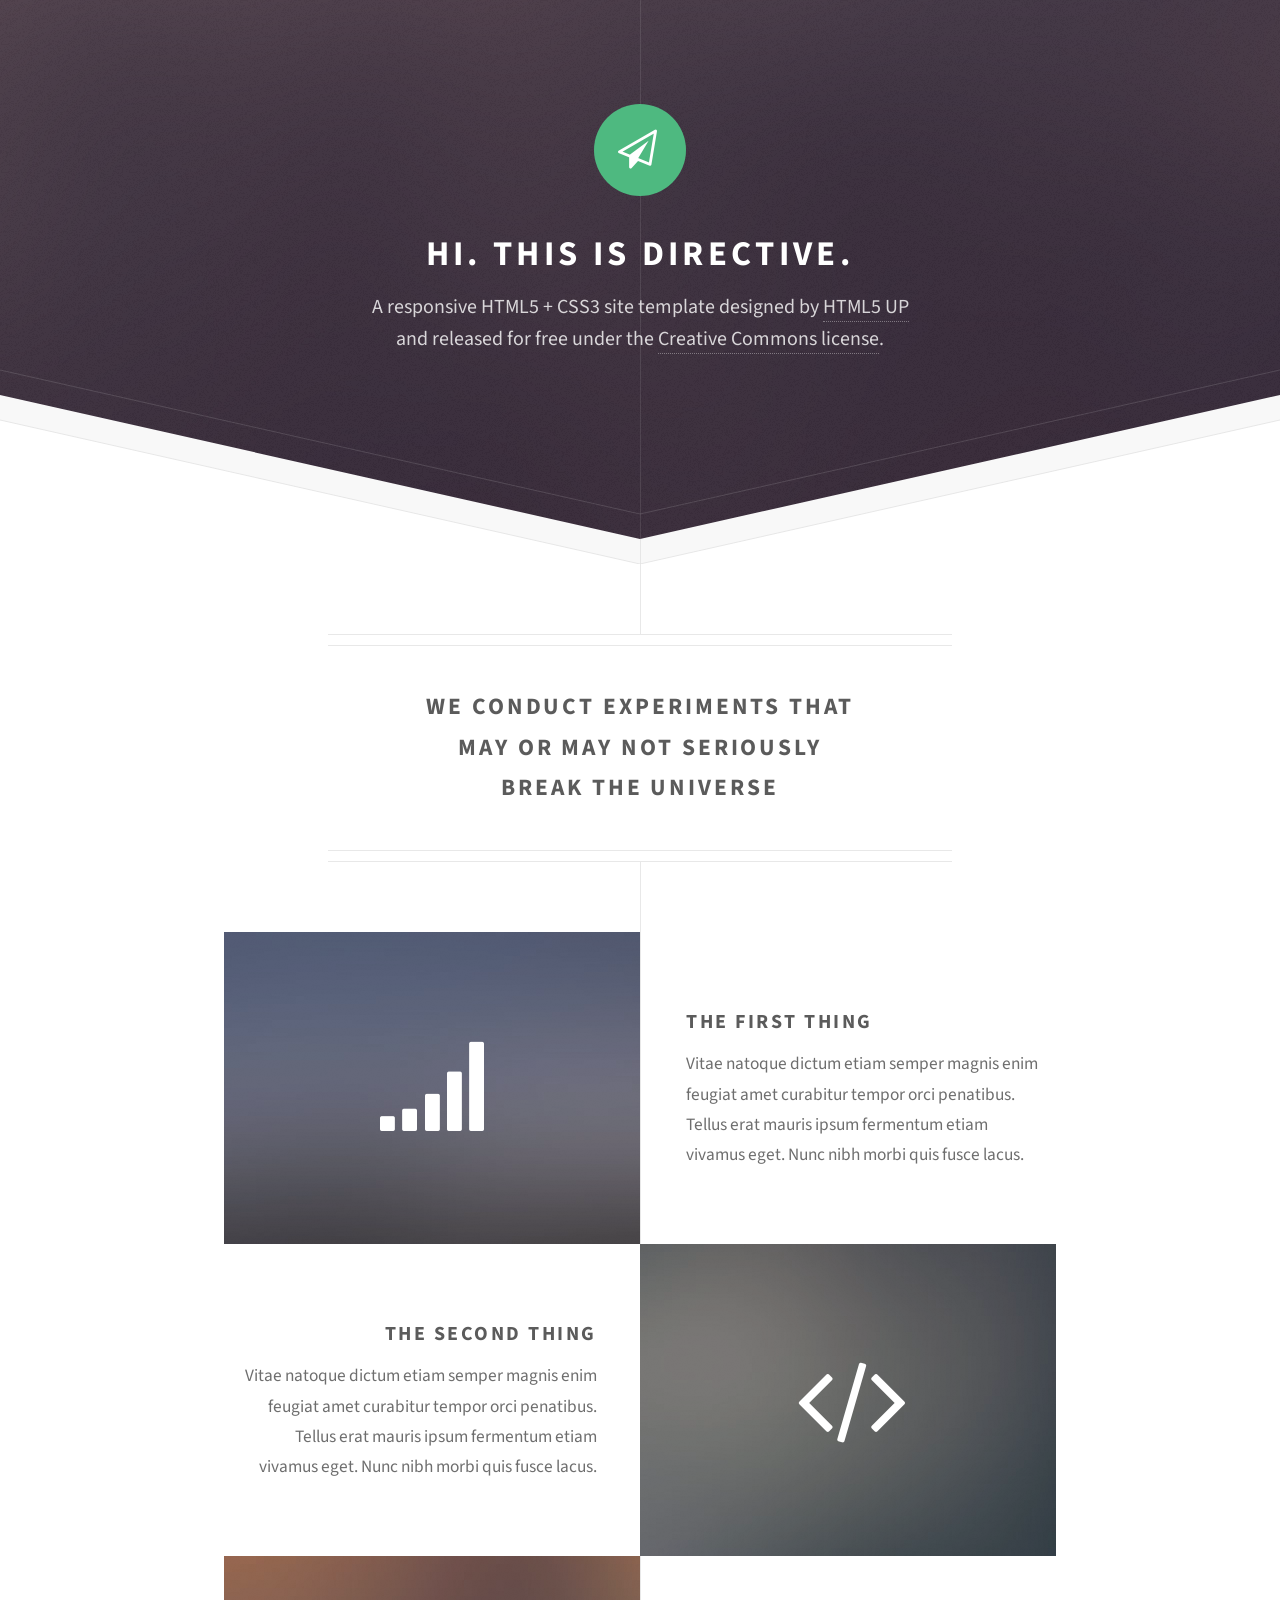
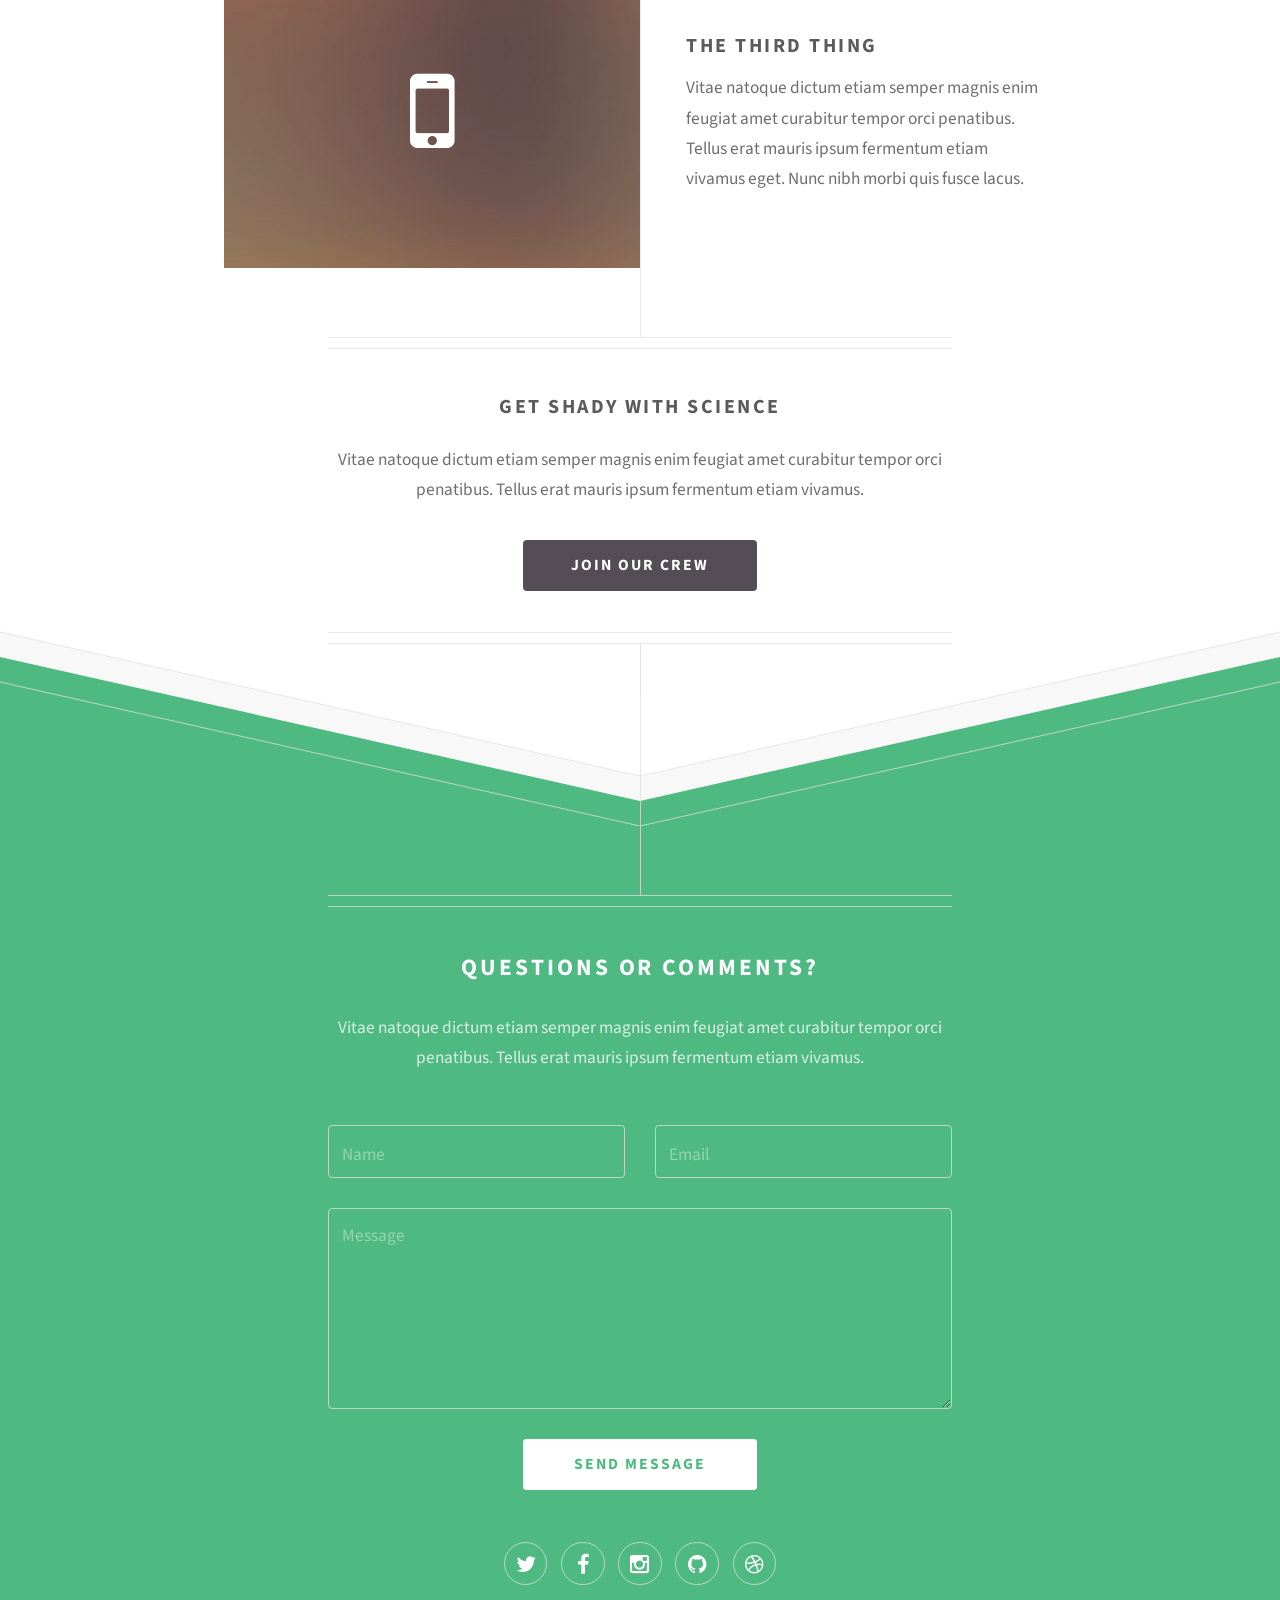
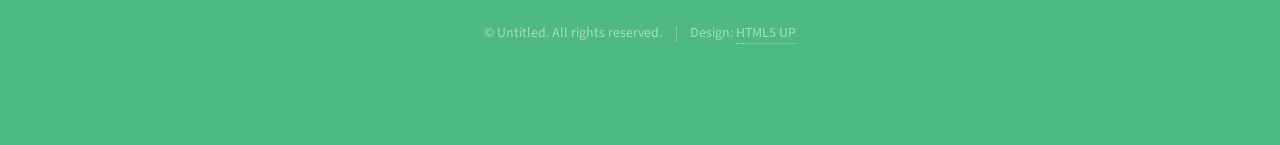
<file: Page/2主页/html5up_directive/index.html>
<!DOCTYPE HTML>
<!--
	Directive by HTML5 UP
	html5up.net | @n33co
	Free for personal and commercial use under the CCA 3.0 license (html5up.net/license)
-->
<html>
	<head>
		<title>Directive by HTML5 UP</title>
		<meta http-equiv="content-type" content="text/html; charset=utf-8" />
		<meta name="description" content="" />
		<meta name="keywords" content="" />
		<!--[if lte IE 8]><script src="css/ie/html5shiv.js"></script><![endif]-->
		<script src="js/jquery.min.js"></script>
		<script src="js/skel.min.js"></script>
		<script src="js/init.js"></script>
		<noscript>
			<link rel="stylesheet" href="css/skel.css" />
			<link rel="stylesheet" href="css/style.css" />
			<link rel="stylesheet" href="css/style-wide.css" />
		</noscript>
		<!--[if lte IE 8]><link rel="stylesheet" href="css/ie/v8.css" /><![endif]-->
	</head>
	<body>

		<!-- Header -->
			<div id="header">
				<span class="logo icon fa-paper-plane-o"></span>
				<h1>Hi. This is Directive.</h1>
				<p>A responsive HTML5 + CSS3 site template designed by <a href="http://html5up.net">HTML5 UP</a>
				<br />
				and released for free under the <a href="http://html5up.net/license">Creative Commons license</a>.</p>
			</div>

		<!-- Main -->
			<div id="main">

				<header class="major container 75%">
					<h2>We conduct experiments that
					<br />
					may or may not seriously
					<br />
					break the universe</h2>
					<!--
					<p>Tellus erat mauris ipsum fermentum<br />
					etiam vivamus nunc nibh morbi.</p>
					-->
				</header>

				<div class="box alt container">
					<section class="feature left">
						<a href="#" class="image icon fa-signal"><img src="images/pic01.jpg" alt="" /></a>
						<div class="content">
							<h3>The First Thing</h3>
							<p>Vitae natoque dictum etiam semper magnis enim feugiat amet curabitur tempor orci penatibus. Tellus erat mauris ipsum fermentum etiam vivamus eget. Nunc nibh morbi quis fusce lacus.</p>
						</div>
					</section>
					<section class="feature right">
						<a href="#" class="image icon fa-code"><img src="images/pic02.jpg" alt="" /></a>
						<div class="content">
							<h3>The Second Thing</h3>
							<p>Vitae natoque dictum etiam semper magnis enim feugiat amet curabitur tempor orci penatibus. Tellus erat mauris ipsum fermentum etiam vivamus eget. Nunc nibh morbi quis fusce lacus.</p>
						</div>
					</section>
					<section class="feature left">
						<a href="#" class="image icon fa-mobile"><img src="images/pic03.jpg" alt="" /></a>
						<div class="content">
							<h3>The Third Thing</h3>
							<p>Vitae natoque dictum etiam semper magnis enim feugiat amet curabitur tempor orci penatibus. Tellus erat mauris ipsum fermentum etiam vivamus eget. Nunc nibh morbi quis fusce lacus.</p>
						</div>
					</section>
				</div>

				<!--
				<div class="box container">
					<header>
						<h2>A lot of generic stuff</h2>
					</header>
					<section>
						<header>
							<h3>Paragraph</h3>
							<p>This is the subtitle for this particular heading</p>
						</header>
						<p>Phasellus nisl nisl, varius id <sup>porttitor sed pellentesque</sup> ac orci. Pellentesque
						habitant <strong>strong</strong> tristique <b>bold</b> et netus <i>italic</i> malesuada <em>emphasized</em> ac turpis egestas. Morbi
						leo suscipit ut. Praesent <sub>id turpis vitae</sub> turpis pretium ultricies. Vestibulum sit
						amet risus elit.</p>
					</section>
					<section>
						<header>
							<h3>Blockquote</h3>
						</header>
						<blockquote>Fringilla nisl. Donec accumsan interdum nisi, quis tincidunt felis sagittis eget.
						tempus euismod. Vestibulum ante ipsum primis in faucibus.</blockquote>
					</section>
					<section>
						<header>
							<h3>Divider</h3>
						</header>
						<p>Donec consectetur vestibulum dolor et pulvinar. Etiam vel felis enim, at viverra
						ligula. Ut porttitor sagittis lorem, quis eleifend nisi ornare vel. Praesent nec orci
						facilisis leo magna. Cras sit amet urna eros, id egestas urna. Quisque aliquam
						tempus euismod. Vestibulum ante ipsum primis in faucibus orci luctus et ultrices
						posuere cubilia.</p>
						<hr />
						<p>Donec consectetur vestibulum dolor et pulvinar. Etiam vel felis enim, at viverra
						ligula. Ut porttitor sagittis lorem, quis eleifend nisi ornare vel. Praesent nec orci
						facilisis leo magna. Cras sit amet urna eros, id egestas urna. Quisque aliquam
						tempus euismod. Vestibulum ante ipsum primis in faucibus orci luctus et ultrices
						posuere cubilia.</p>
					</section>
					<section>
						<header>
							<h3>Unordered List</h3>
						</header>
						<ul class="default">
							<li>Donec consectetur vestibulum dolor et pulvinar. Etiam vel felis enim, at viverra ligula. Ut porttitor sagittis lorem, quis eleifend nisi ornare vel.</li>
							<li>Donec consectetur vestibulum dolor et pulvinar. Etiam vel felis enim, at viverra ligula. Ut porttitor sagittis lorem, quis eleifend nisi ornare vel.</li>
							<li>Donec consectetur vestibulum dolor et pulvinar. Etiam vel felis enim, at viverra ligula. Ut porttitor sagittis lorem, quis eleifend nisi ornare vel.</li>
							<li>Donec consectetur vestibulum dolor et pulvinar. Etiam vel felis enim, at viverra ligula. Ut porttitor sagittis lorem, quis eleifend nisi ornare vel.</li>
						</ul>
					</section>
					<section>
						<header>
							<h3>Ordered List</h3>
						</header>
						<ol class="default">
							<li>Donec consectetur vestibulum dolor et pulvinar. Etiam vel felis enim, at viverra ligula. Ut porttitor sagittis lorem, quis eleifend nisi ornare vel.</li>
							<li>Donec consectetur vestibulum dolor et pulvinar. Etiam vel felis enim, at viverra ligula. Ut porttitor sagittis lorem, quis eleifend nisi ornare vel.</li>
							<li>Donec consectetur vestibulum dolor et pulvinar. Etiam vel felis enim, at viverra ligula. Ut porttitor sagittis lorem, quis eleifend nisi ornare vel.</li>
							<li>Donec consectetur vestibulum dolor et pulvinar. Etiam vel felis enim, at viverra ligula. Ut porttitor sagittis lorem, quis eleifend nisi ornare vel.</li>
						</ol>
					</section>
					<section>
						<header>
							<h3>Table</h3>
						</header>
						<div class="table-wrapper">
							<table class="default">
								<thead>
									<tr>
										<th>ID</th>
										<th>Name</th>
										<th>Description</th>
										<th>Price</th>
									</tr>
								</thead>
								<tbody>
									<tr>
										<td>45815</td>
										<td>Something</td>
										<td>Ut porttitor sagittis lorem, quis eleifend nisi ornare vel.</td>
										<td>29.99</td>
									</tr>
									<tr>
										<td>24524</td>
										<td>Nothing</td>
										<td>Ut porttitor sagittis lorem, quis eleifend nisi ornare vel.</td>
										<td>19.99</td>
									</tr>
									<tr>
										<td>45815</td>
										<td>Something</td>
										<td>Ut porttitor sagittis lorem, quis eleifend nisi ornare vel.</td>
										<td>29.99</td>
									</tr>
									<tr>
										<td>24524</td>
										<td>Nothing</td>
										<td>Ut porttitor sagittis lorem, quis eleifend nisi ornare vel.</td>
										<td>19.99</td>
									</tr>
								</tbody>
								<tfoot>
									<tr>
										<td colspan="3"></td>
										<td>100.00</td>
									</tr>
								</tfoot>
							</table>
						</div>
					</section>
					<section>
						<header>
							<h3>Form</h3>
						</header>
						<form method="post" action="#">
							<div class="row">
								<div class="6u 12u(mobilep)">
									<label for="name">Name</label>
									<input class="text" type="text" name="name" id="name" value="" placeholder="John Doe" />
								</div>
								<div class="6u 12u(mobilep)">
									<label for="email">Email</label>
									<input class="text" type="text" name="email" id="email" value="" placeholder="johndoe@domain.tld" />
								</div>
							</div>
							<div class="row">
								<div class="12u">
									<label for="subject">Subject</label>
									<input class="text" type="text" name="subject" id="subject" value="" placeholder="Enter your subject" />
								</div>
							</div>
							<div class="row">
								<div class="12u">
									<label for="subject">Message</label>
									<textarea name="message" id="message" placeholder="Enter your message" rows="6"></textarea>
								</div>
							</div>
							<div class="row">
								<div class="12u">
									<ul class="actions">
										<li><input type="submit" value="Send" /></li>
										<li><input type="reset" value="Reset" class="alt" /></li>
									</ul>
								</div>
							</div>
						</form>
					</section>
				</div>
				-->

				<footer class="major container 75%">
					<h3>Get shady with science</h3>
					<p>Vitae natoque dictum etiam semper magnis enim feugiat amet curabitur tempor orci penatibus. Tellus erat mauris ipsum fermentum etiam vivamus.</p>
					<ul class="actions">
						<li><a href="#" class="button">Join our crew</a></li>
					</ul>
				</footer>

			</div>

		<!-- Footer -->
			<div id="footer">
				<div class="container 75%">

					<header class="major last">
						<h2>Questions or comments?</h2>
					</header>

					<p>Vitae natoque dictum etiam semper magnis enim feugiat amet curabitur tempor
					orci penatibus. Tellus erat mauris ipsum fermentum etiam vivamus.</p>

					<form method="post" action="#">
						<div class="row">
							<div class="6u 12u(mobilep)">
								<input type="text" name="name" placeholder="Name" />
							</div>
							<div class="6u 12u(mobilep)">
								<input type="email" name="email" placeholder="Email" />
							</div>
						</div>
						<div class="row">
							<div class="12u">
								<textarea name="message" placeholder="Message" rows="6"></textarea>
							</div>
						</div>
						<div class="row">
							<div class="12u">
								<ul class="actions">
									<li><input type="submit" value="Send Message" /></li>
								</ul>
							</div>
						</div>
					</form>

					<ul class="icons">
						<li><a href="#" class="icon fa-twitter"><span class="label">Twitter</span></a></li>
						<li><a href="#" class="icon fa-facebook"><span class="label">Facebook</span></a></li>
						<li><a href="#" class="icon fa-instagram"><span class="label">Instagram</span></a></li>
						<li><a href="#" class="icon fa-github"><span class="label">Github</span></a></li>
						<li><a href="#" class="icon fa-dribbble"><span class="label">Dribbble</span></a></li>
					</ul>

					<ul class="copyright">
						<li>&copy; Untitled. All rights reserved.</li><li>Design: <a href="http://html5up.net">HTML5 UP</a></li>
					</ul>

				</div>
			</div>

	</body>
</html>
</file>
<file: Page/2主页/html5up_directive/css/skel.css>
/* Resets (http://meyerweb.com/eric/tools/css/reset/ | v2.0 | 20110126 | License: none (public domain)) */

	html,body,div,span,applet,object,iframe,h1,h2,h3,h4,h5,h6,p,blockquote,pre,a,abbr,acronym,address,big,cite,code,del,dfn,em,img,ins,kbd,q,s,samp,small,strike,strong,sub,sup,tt,var,b,u,i,center,dl,dt,dd,ol,ul,li,fieldset,form,label,legend,table,caption,tbody,tfoot,thead,tr,th,td,article,aside,canvas,details,embed,figure,figcaption,footer,header,hgroup,menu,nav,output,ruby,section,summary,time,mark,audio,video{margin:0;padding:0;border:0;font-size:100%;font:inherit;vertical-align:baseline;}article,aside,details,figcaption,figure,footer,header,hgroup,menu,nav,section{display:block;}body{line-height:1;}ol,ul{list-style:none;}blockquote,q{quotes:none;}blockquote:before,blockquote:after,q:before,q:after{content:'';content:none;}table{border-collapse:collapse;border-spacing:0;}body{-webkit-text-size-adjust:none}

/* Box Model */

	*, *:before, *:after {
		-moz-box-sizing: border-box;
		-webkit-box-sizing: border-box;
		box-sizing: border-box;
	}

/* Container */

	.container {
		margin-left: auto;
		margin-right: auto;

		/* width: (containers) */
		width: 51em;
	}

	/* Modifiers */

		/* 125% */
			.container.\31 25\25 {
				width: 100%;

				/* max-width: (containers * 1.25) */
				max-width: 63.75em;

				/* min-width: (containers) */
				min-width: 51em;
			}

		/* 75% */
			.container.\37 5\25 {

				/* width: (containers * 0.75) */
				width: 38.25em;

			}

		/* 50% */
			.container.\35 0\25 {

				/* width: (containers * 0.50) */
				width: 25.5em;

			}

		/* 25% */
			.container.\32 5\25 {

				/* width: (containers * 0.25) */
				width: 12.75em;

			}

/* Grid */

	.row {
		border-bottom: solid 1px transparent;
	}

	.row > * {
		float: left;
	}

	.row:after, .row:before {
		content: '';
		display: block;
		clear: both;
		height: 0;
	}

	.row.uniform > * > :first-child {
		margin-top: 0;
	}

	.row.uniform > * > :last-child {
		margin-bottom: 0;
	}

	/* Gutters */

		/* Normal */

			.row > * {
				/* padding: (gutters.horizontal) 0 0 (gutters.vertical) */
				padding: 30px 0 0 30px;
			}

			.row {
				/* margin: -(gutters.horizontal) 0 -1px -(gutters.vertical) */
				margin: -30px 0 -1px -30px;
			}

			.row.uniform > * {
				/* padding: (gutters.vertical) 0 0 (gutters.vertical) */
				padding: 30px 0 0 30px;
			}

			.row.uniform {
				/* margin: -(gutters.vertical) 0 -1px -(gutters.vertical) */
				margin: -30px 0 -1px -30px;
			}

		/* 200% */

			.row.\32 00\25 > * {
				/* padding: (gutters.horizontal) 0 0 (gutters.vertical) */
				padding: 60px 0 0 60px;
			}

			.row.\32 00\25 {
				/* margin: -(gutters.horizontal) 0 -1px -(gutters.vertical) */
				margin: -60px 0 -1px -60px;
			}

			.row.uniform.\32 00\25 > * {
				/* padding: (gutters.vertical) 0 0 (gutters.vertical) */
				padding: 60px 0 0 60px;
			}

			.row.uniform.\32 00\25 {
				/* margin: -(gutters.vertical) 0 -1px -(gutters.vertical) */
				margin: -60px 0 -1px -60px;
			}

		/* 150% */

			.row.\31 50\25 > * {
				/* padding: (gutters.horizontal) 0 0 (gutters.vertical) */
				padding: 45px 0 0 45px;
			}

			.row.\31 50\25 {
				/* margin: -(gutters.horizontal) 0 -1px -(gutters.vertical) */
				margin: -45px 0 -1px -45px;
			}

			.row.uniform.\31 50\25 > * {
				/* padding: (gutters.vertical) 0 0 (gutters.vertical) */
				padding: 45px 0 0 45px;
			}

			.row.uniform.\31 50\25 {
				/* margin: -(gutters.vertical) 0 -1px -(gutters.vertical) */
				margin: -45px 0 -1px -45px;
			}

		/* 50% */

			.row.\35 0\25 > * {
				/* padding: (gutters.horizontal) 0 0 (gutters.vertical) */
				padding: 15px 0 0 15px;
			}

			.row.\35 0\25 {
				/* margin: -(gutters.horizontal) 0 -1px -(gutters.vertical) */
				margin: -15px 0 -1px -15px;
			}

			.row.uniform.\35 0\25 > * {
				/* padding: (gutters.vertical) 0 0 (gutters.vertical) */
				padding: 15px 0 0 15px;
			}

			.row.uniform.\35 0\25 {
				/* margin: -(gutters.vertical) 0 -1px -(gutters.vertical) */
				margin: -15px 0 -1px -15px;
			}

		/* 25% */

			.row.\32 5\25 > * {
				/* padding: (gutters.horizontal) 0 0 (gutters.vertical) */
				padding: 7.5px 0 0 7.5px;
			}

			.row.\32 5\25 {
				/* margin: -(gutters.horizontal) 0 -1px -(gutters.vertical) */
				margin: -7.5px 0 -1px -7.5px;
			}

			.row.uniform.\32 5\25 > * {
				/* padding: (gutters.vertical) 0 0 (gutters.vertical) */
				padding: 7.5px 0 0 7.5px;
			}

			.row.uniform.\32 5\25 {
				/* margin: -(gutters.vertical) 0 -1px -(gutters.vertical) */
				margin: -7.5px 0 -1px -7.5px;
			}

		/* 0% */

			.row.\30 \25 > * {
				padding: 0;
			}

			.row.\30 \25 {
				margin: 0 0 -1px 0;
			}

	/* Cells */

		.\31 2u, .\31 2u\24 { width: 100%; clear: none; margin-left: 0; }
		.\31 1u, .\31 1u\24 { width: 91.6666666667%; clear: none; margin-left: 0; }
		.\31 0u, .\31 0u\24 { width: 83.3333333333%; clear: none; margin-left: 0; }
		.\39 u, .\39 u\24 { width: 75%; clear: none; margin-left: 0; }
		.\38 u, .\38 u\24 { width: 66.6666666667%; clear: none; margin-left: 0; }
		.\37 u, .\37 u\24 { width: 58.3333333333%; clear: none; margin-left: 0; }
		.\36 u, .\36 u\24 { width: 50%; clear: none; margin-left: 0; }
		.\35 u, .\35 u\24 { width: 41.6666666667%; clear: none; margin-left: 0; }
		.\34 u, .\34 u\24 { width: 33.3333333333%; clear: none; margin-left: 0; }
		.\33 u, .\33 u\24 { width: 25%; clear: none; margin-left: 0; }
		.\32 u, .\32 u\24 { width: 16.6666666667%; clear: none; margin-left: 0; }
		.\31 u, .\31 u\24 { width: 8.3333333333%; clear: none; margin-left: 0; }

		.\31 2u\24 + *,
		.\31 1u\24 + *,
		.\31 0u\24 + *,
		.\39 u\24 + *,
		.\38 u\24 + *,
		.\37 u\24 + *,
		.\36 u\24 + *,
		.\35 u\24 + *,
		.\34 u\24 + *,
		.\33 u\24 + *,
		.\32 u\24 + *,
		.\31 u\24 + * {
			clear: left;
		}

		.\-11u { margin-left: 91.6666666667% }
		.\-10u { margin-left: 83.3333333333% }
		.\-9u { margin-left: 75% }
		.\-8u { margin-left: 66.6666666667% }
		.\-7u { margin-left: 58.3333333333% }
		.\-6u { margin-left: 50% }
		.\-5u { margin-left: 41.6666666667% }
		.\-4u { margin-left: 33.3333333333% }
		.\-3u { margin-left: 25% }
		.\-2u { margin-left: 16.6666666667% }
		.\-1u { margin-left: 8.3333333333% }
</file>
<file: Page/2主页/html5up_directive/css/style-wide.css>
/*
	Directive by HTML5 UP
	html5up.net | @n33co
	Free for personal and commercial use under the CCA 3.0 license (html5up.net/license)
*/

/* Basic */

	body, input, select, textarea {
		font-size: 14pt;
	}

	h2 {
		font-size: 1.5em;
	}

	h3 {
		font-size: 1.25em;
	}

/* Section/Article */

	header.major p {
		font-size: 1.25em;
	}

/* Header */

	#header {
		padding: 8em 0 16em 0;
	}

		#header h1 {
			font-size: 2.25em;
		}

		#header p {
			font-size: 1.25em;
			line-height: 1.65em;
		}
</file>
<file: Page/2主页/html5up_directive/css/ie/v8.css>
/*
	Directive by HTML5 UP
	html5up.net | @n33co
	Free for personal and commercial use under the CCA 3.0 license (html5up.net/license)
*/

/* Basic */

	hr {
		border-top: solid 1px #cccccc;
	}

	blockquote {
		border-left: solid 0.5em #cccccc;
	}

/* Section/Article */

	header.major {
		border-color: #cccccc;
	}

		header.major p {
			border-top: solid 1px #cccccc;
		}

	footer.major {
		border-color: #cccccc;
	}

/* Button */

	input[type="submit"],
	input[type="reset"],
	input[type="button"],
	.button {
		position: relative;
		-ms-behavior: url("css/ie/PIE.htc");
	}

		input[type="submit"].alt,
		input[type="reset"].alt,
		input[type="button"].alt,
		.button.alt {
			border: solid 1px #cccccc;
		}

/* Form */

	input[type="text"],
	input[type="password"],
	input[type="email"],
	select,
	textarea {
		position: relative;
		border: solid 1px #cccccc;
		-ms-behavior: url("css/ie/PIE.htc");
	}

/* Image */

	.image {
		border: 0;
		display: inline-block;
		position: relative;
	}

		.image:after {
			display: none;
		}

/* Box */

	.box {
		border: solid 1px #cccccc;
	}

/* Header */

	#header {
		background-image: url("../../images/header.jpg") !important;
		background-size: cover !important;
		background-position: scroll !important;
		-ms-behavior: url("css/ie/backgroundsize.min.htc");
		padding: 8em 0 !important;
		color: white;
	}

		#header a {
			color: inherit;
		}

		#header:before {
			content: '';
			background-image: url("../images/overlay.png");
			position: absolute;
			left: 0;
			top: 0;
			width: 100%;
			height: 100%;
			display: block;
			z-index: 0;
		}

		#header > * {
			position: relative;
			z-index: 1;
		}

		#header .logo {
			-ms-behavior: url("css/ie/PIE.htc");
		}

/* Footer */

	#footer {
		background-image: none !important;
		margin-top: 0 !important;
		padding: 4em 0 !important;
		color: white;
	}

/* Main */

	#main {
		padding: 4em 0;
	}
</file>
<file: Page/2主页/html5up_directive/css/style.css>
@import url("font-awesome.min.css");
@import url("http://fonts.googleapis.com/css?family=Source+Sans+Pro:300,300italic,400,400italic,600,600italic,700,700italic");

/*
	Directive by HTML5 UP
	html5up.net | @n33co
	Free for personal and commercial use under the CCA 3.0 license (html5up.net/license)
*/

/* Basic */

	html, body {
		height: 100%;
	}

	body {
		background: white;
	}

		body.is-loading * {
			-moz-transition: none !important;
			-webkit-transition: none !important;
			-o-transition: none !important;
			-ms-transition: none !important;
			transition: none !important;
			-moz-animation: none !important;
			-webkit-animation: none !important;
			-o-animation: none !important;
			-ms-animation: none !important;
			animation: none !important;
		}

	body, input, select, textarea {
		color: #6e6e6e;
		font-family: 'Source Sans Pro', sans-serif;
		font-size: 16pt;
		font-weight: 400;
		line-height: 1.75em;
	}

	a {
		-moz-transition: color 0.2s ease-in-out, border-bottom-color 0.2s ease-in-out;
		-webkit-transition: color 0.2s ease-in-out, border-bottom-color 0.2s ease-in-out;
		-o-transition: color 0.2s ease-in-out, border-bottom-color 0.2s ease-in-out;
		-ms-transition: color 0.2s ease-in-out, border-bottom-color 0.2s ease-in-out;
		transition: color 0.2s ease-in-out, border-bottom-color 0.2s ease-in-out;
		border-bottom: dotted 1px;
		color: #4eb980;
		text-decoration: none;
	}

		a:hover {
			border-bottom-color: transparent;
		}

	strong, b {
		font-weight: 600;
		color: #5b5b5b;
	}

	em, i {
		font-style: italic;
	}

	p, ul, ol, dl, table, blockquote, form {
		margin: 0 0 2em 0;
	}

	h1, h2, h3, h4, h5, h6 {
		color: #5b5b5b;
		font-weight: 700;
		letter-spacing: 0.125em;
		line-height: 1.75em;
		margin-bottom: 1em;
		text-transform: uppercase;
		text-align: center;
	}

		h1 a, h2 a, h3 a, h4 a, h5 a, h6 a {
			color: inherit;
			text-decoration: none;
		}

	h2 {
		font-size: 1.75em;
	}

	h3 {
		font-size: 1.5em;
	}

	sub {
		font-size: 0.8em;
		position: relative;
		top: 0.5em;
	}

	sup {
		font-size: 0.8em;
		position: relative;
		top: -0.5em;
	}

	hr {
		border: 0;
		border-top: solid 1px rgba(224, 224, 224, 0.75);
		margin-bottom: 1.5em;
	}

	blockquote {
		border-left: solid 0.5em rgba(224, 224, 224, 0.75);
		font-style: italic;
		padding: 1em 0 1em 2em;
	}

/* Section/Article */

	section.special, article.special {
		text-align: center;
	}

	header {
		text-align: center;
	}

		header p {
			position: relative;
			top: -1em;
			color: #888888;
			text-transform: uppercase;
			letter-spacing: 0.075em;
		}

		header.major {
			border-bottom-width: 1px;
			border-color: rgba(224, 224, 224, 0.75);
			border-style: solid;
			border-top-width: 1px;
			margin-bottom: 6em;
			padding: 4em 0;
			position: relative;
		}

			header.major:before, header.major:after {
				background: rgba(224, 224, 224, 0.75);
				content: '';
				display: block;
				height: 1px;
				left: 0;
				position: absolute;
				width: 100%;
			}

			header.major:before {
				top: 10px;
			}

			header.major:after {
				bottom: 10px;
			}

			header.major h2 {
				margin: 0;
			}

			header.major p {
				top: 0;
				margin: 1.5em 0 0 0;
				padding: 1.5em 1.5em 0 1.5em;
				font-size: 1.5em;
				line-height: 1.75em;
				border-top: solid 1px rgba(224, 224, 224, 0.75);
				display: inline-block;
			}

			header.major.last {
				border-bottom: 0;
				margin-bottom: 0;
				padding-bottom: 0;
			}

				header.major.last:after {
					display: none;
				}

				header.major.last h2 {
					margin-bottom: 1em;
				}

	footer {
		text-align: center;
	}

		footer.major {
			border-bottom-width: 1px;
			border-color: rgba(224, 224, 224, 0.75);
			border-style: solid;
			border-top-width: 1px;
			margin-top: 6em;
			padding: 4em 0;
			position: relative;
		}

			footer.major:before, footer.major:after {
				background: rgba(224, 224, 224, 0.75);
				content: '';
				display: block;
				height: 1px;
				left: 0;
				position: absolute;
				width: 100%;
			}

			footer.major:before {
				top: 10px;
			}

			footer.major:after {
				bottom: 10px;
			}

/* Form */

	label {
		display: block;
		color: #5b5b5b;
		font-size: 0.8em;
		font-weight: 700;
		letter-spacing: 0.125em;
		line-height: 1.75em;
		text-transform: uppercase;
		margin: 0 0 0.5em 0;
	}

	input[type="text"],
	input[type="password"],
	input[type="email"],
	select,
	textarea {
		-moz-appearance: none;
		-webkit-appearance: none;
		-o-appearance: none;
		-ms-appearance: none;
		appearance: none;
		-moz-transition: background-color 0.2s ease-in-out;
		-webkit-transition: background-color 0.2s ease-in-out;
		-o-transition: background-color 0.2s ease-in-out;
		-ms-transition: background-color 0.2s ease-in-out;
		transition: background-color 0.2s ease-in-out;
		background: none;
		border-radius: 4px;
		border: 0;
		border: solid 1px rgba(224, 224, 224, 0.75);
		color: inherit;
		display: block;
		outline: 0;
		padding: 0.75em;
		text-decoration: none;
		width: 100%;
		opacity: 1;
	}

		input[type="text"]:focus,
		input[type="password"]:focus,
		input[type="email"]:focus,
		select:focus,
		textarea:focus {
			background: rgba(224, 224, 224, 0.15);
			border-color: #4eb980;
		}

	input[type="text"],
	input[type="password"],
	input[type="email"],
	select {
		line-height: 1em;
	}

	textarea {
		padding: 0.5em 0.75em;
	}

	::-webkit-input-placeholder {
		color: inherit;
		opacity: 0.5;
		position: relative;
		top: 3px;
	}

	:-moz-placeholder {
		color: inherit;
		opacity: 0.5;
	}

	::-moz-placeholder {
		color: inherit;
		opacity: 0.5;
	}

	:-ms-input-placeholder {
		color: inherit;
		opacity: 0.5;
	}

	.formerize-placeholder {
		color: rgba(110, 110, 110, 0.5) !important;
	}

/* Image */

	.image {
		border: 0;
		display: inline-block;
		position: relative;
	}

		.image:after {
			-moz-transition: opacity 0.25s ease-in-out;
			-webkit-transition: opacity 0.25s ease-in-out;
			-o-transition: opacity 0.25s ease-in-out;
			-ms-transition: opacity 0.25s ease-in-out;
			transition: opacity 0.25s ease-in-out;
			background-image: url("images/overlay.png");
			content: '';
			display: block;
			height: 100%;
			left: 0;
			opacity: 0.2;
			position: absolute;
			top: 0;
			width: 100%;
		}

		.image img {
			display: block;
		}

		.image.fit {
			display: block;
		}

			.image.fit img {
				display: block;
				width: 100%;
			}

		.image.feature {
			display: block;
			margin: 0 0 2em 0;
		}

			.image.feature img {
				display: block;
				width: 100%;
			}

		.image.icon {
			-moz-perspective: 500px;
			-webkit-perspective: 500px;
			-o-perspective: 500px;
			-ms-perspective: 500px;
			perspective: 500px;
		}

			.image.icon:before {
				-moz-transition: transform 0.1s ease-in-out, font-size 0.1s ease-in-out;
				-webkit-transition: transform 0.1s ease-in-out, font-size 0.1s ease-in-out;
				-o-transition: transform 0.1s ease-in-out, font-size 0.1s ease-in-out;
				-ms-transition: transform 0.1s ease-in-out, font-size 0.1s ease-in-out;
				transition: transform 0.1s ease-in-out, font-size 0.1s ease-in-out;
				color: #fff;
				font-size: 6em;
				height: 1em;
				left: 50%;
				line-height: 1em;
				margin: -0.5em 0 0 -0.5em;
				position: absolute;
				text-align: center;
				top: 50%;
				width: 1em;
				z-index: 1;
			}

			.image.icon:hover:before {
				-moz-transform: translateZ(1em);
				-webkit-transform: translateZ(1em);
				-o-transform: translateZ(1em);
				-ms-transform: translateZ(1em);
				transform: translateZ(1em);
			}

			.image.icon:hover:after {
				opacity: 1;
			}

	span.image.icon {
		cursor: default;
	}

/* Icon */

	.icon {
		text-decoration: none;
		border-bottom: none;
		position: relative;
	}

		.icon:before {
			-moz-osx-font-smoothing: grayscale;
			-webkit-font-smoothing: antialiased;
			font-family: FontAwesome;
			font-style: normal;
			font-weight: normal;
			text-transform: none !important;
		}

		.icon > .label {
			display: none;
		}

/* List */

	ol.default {
		list-style: decimal;
		padding-left: 1.25em;
	}

		ol.default li {
			padding-left: 0.25em;
		}

	ul.default {
		list-style: disc;
		padding-left: 1em;
	}

		ul.default li {
			padding-left: 0.5em;
		}

	ul.icons {
		cursor: default;
	}

		ul.icons li {
			display: inline-block;
			font-size: 1.25em;
			line-height: 1em;
			padding-left: 0.5em;
		}

			ul.icons li:first-child {
				padding-left: 0;
			}

			ul.icons li a, ul.icons li span {
				-moz-transition: background-color 0.2s ease-in-out;
				-webkit-transition: background-color 0.2s ease-in-out;
				-o-transition: background-color 0.2s ease-in-out;
				-ms-transition: background-color 0.2s ease-in-out;
				transition: background-color 0.2s ease-in-out;
				border-radius: 100%;
				border: solid 1px rgba(224, 224, 224, 0.75);
				display: inline-block;
				height: 2em;
				line-height: 2em;
				text-align: center;
				width: 2em;
			}

				ul.icons li a:hover, ul.icons li span:hover {
					background: rgba(224, 224, 224, 0.15);
				}

	ul.actions {
		cursor: default;
		text-align: center;
	}

		ul.actions:last-child {
			margin-bottom: 0;
		}

		ul.actions li {
			display: inline-block;
			padding: 0 0 0 1.5em;
		}

			ul.actions li:first-child {
				padding: 0;
			}

		ul.actions.vertical li {
			display: block;
			padding: 1.5em 0 0 0;
		}

			ul.actions.vertical li:first-child {
				padding: 0;
			}

/* Table */

	.table-wrapper {
		overflow-x: auto;
		-webkit-overflow-scrolling: touch;
	}

	table {
		width: 100%;
	}

		table.default {
			width: 100%;
		}

			table.default tbody tr {
				border-bottom: solid 1px rgba(224, 224, 224, 0.75);
			}

				table.default tbody tr:nth-child(2n - 1) {
					background: rgba(224, 224, 224, 0.15);
				}

			table.default td {
				padding: 0.5em 1em 0.5em 1em;
			}

			table.default th {
				color: #5b5b5b;
				font-size: 0.8em;
				font-weight: 700;
				letter-spacing: 0.125em;
				line-height: 1.75em;
				padding: 0.5em 1em 0.5em 1em;
				text-align: left;
				text-transform: uppercase;
			}

			table.default thead {
				border-bottom: solid 1px rgba(224, 224, 224, 0.75);
			}

/* Button */

	input[type="submit"],
	input[type="reset"],
	input[type="button"],
	.button {
		-moz-appearance: none;
		-webkit-appearance: none;
		-o-appearance: none;
		-ms-appearance: none;
		appearance: none;
		-moz-transition: color 0.2s ease-in-out, background-color 0.2s ease-in-out;
		-webkit-transition: color 0.2s ease-in-out, background-color 0.2s ease-in-out;
		-o-transition: color 0.2s ease-in-out, background-color 0.2s ease-in-out;
		-ms-transition: color 0.2s ease-in-out, background-color 0.2s ease-in-out;
		transition: color 0.2s ease-in-out, background-color 0.2s ease-in-out;
		background: #544d55;
		border-radius: 4px;
		border: 0;
		color: white;
		cursor: pointer;
		display: inline-block;
		font-size: 0.9em;
		font-weight: 700;
		letter-spacing: 0.125em;
		line-height: 3.25em;
		min-width: 15em;
		padding: 0 1.5em;
		text-align: center;
		text-decoration: none;
		text-transform: uppercase;
	}

		input[type="submit"]:hover,
		input[type="reset"]:hover,
		input[type="button"]:hover,
		.button:hover {
			background: #6e6570;
		}

		input[type="submit"]:active,
		input[type="reset"]:active,
		input[type="button"]:active,
		.button:active {
			background: #474148;
		}

		input[type="submit"].alt,
		input[type="reset"].alt,
		input[type="button"].alt,
		.button.alt {
			background: none;
			box-shadow: inset 0 0 0 1px rgba(224, 224, 224, 0.75);
			color: #544d55;
		}

			input[type="submit"].alt:hover,
			input[type="reset"].alt:hover,
			input[type="button"].alt:hover,
			.button.alt:hover {
				background: rgba(224, 224, 224, 0.15);
			}

			input[type="submit"].alt:active,
			input[type="reset"].alt:active,
			input[type="button"].alt:active,
			.button.alt:active {
				background: rgba(224, 224, 224, 0.35);
			}

		input[type="submit"].fit,
		input[type="reset"].fit,
		input[type="button"].fit,
		.button.fit {
			width: 100%;
		}

		input[type="submit"].small,
		input[type="reset"].small,
		input[type="button"].small,
		.button.small {
			font-size: 0.8em;
		}

/* Box */

	.box {
		background: white;
		border: solid 1px rgba(224, 224, 224, 0.75);
		margin-bottom: 6em;
		padding: 3.5em;
	}

		.box.alt {
			background: none;
			border: none;
			padding: 0;
		}

/* Feature */

	.feature {
		position: relative;
		height: 20em;
	}

		.feature:after {
			clear: both;
			content: '';
			display: block;
		}

		.feature h3, .feature h4, .feature h5, .feature h6 {
			text-align: inherit;
		}

		.feature .image {
			display: inline-block;
			height: 100%;
			overflow: hidden;
			position: relative;
			width: 50%;
		}

			.feature .image img {
				display: block;
				min-height: 100%;
				min-width: 100%;
				position: absolute;
			}

		.feature:before {
			background: blue;
			content: '';
			display: inline-block;
			height: 100%;
			vertical-align: middle;
		}

		.feature .content {
			display: inline-block;
			padding: 3.5em;
			vertical-align: middle;
			width: 48%;
		}

			.feature .content h3 {
				margin-bottom: 0.5em;
			}

			.feature .content :last-child {
				margin: 0;
			}

		.feature.left {
			text-align: left;
		}

			.feature.left .image {
				float: left;
			}

				.feature.left .image img {
					right: 0;
					top: 0;
				}

			.feature.left .content {
				padding-right: 0;
			}

		.feature.right {
			text-align: right;
		}

			.feature.right .image {
				float: right;
			}

				.feature.right .image img {
					left: 0;
					top: 0;
				}

			.feature.right .content {
				padding-left: 0;
			}

		.feature.long .content {
			padding-top: 0;
		}

/* Header */

	#header {
		background-attachment: scroll,							scroll,					fixed;
		background-image: url("images/top-3200.svg"), url("images/overlay.png"), url("../images/header.jpg");
		background-position: bottom center,					top left,				center center;
		background-repeat: repeat-x,						repeat,					no-repeat;
		background-size: 3200px 460px,					auto,					cover;
		color: rgba(255, 255, 255, 0.8);
		padding: 10em 0 20em 0;
		position: relative;
		text-align: center;
	}

		#header:before, #header:after {
			background: rgba(224, 224, 224, 0.75);
			content: '';
			left: 50%;
			position: absolute;
			width: 1px;
			z-index: 0;
		}

		#header:before {
			height: calc(100% - 50px);
			opacity: 0.15;
			top: 0;
		}

		#header:after {
			bottom: 0;
			height: 50px;
		}

		#header a {
			border-bottom-color: rgba(255, 255, 255, 0.35);
			color: rgba(255, 255, 255, 0.8);
		}

			#header a:hover {
				border-bottom-color: transparent;
				color: #4eb980;
			}

		#header strong, #header b {
			color: white;
		}

		#header h1, #header h2, #header h3, #header h4, #header h5, #header h6 {
			color: white;
		}

		#header input[type="submit"],
		#header input[type="reset"],
		#header input[type="button"],
		#header .button {
			background: white;
			color: #544d55;
		}

		#header .logo {
			background: #4eb980;
			border-radius: 100%;
			color: white;
			cursor: default;
			display: inline-block;
			font-size: 2.25em;
			height: 2.35em;
			line-height: 2.35em;
			margin: 0 0 0.75em 0;
			text-align: center;
			width: 2.35em;
		}

			#header .logo.fa-paper-plane-o:before {
				left: -0.075em;
				position: relative;
			}

		#header h1 {
			font-size: 2.5em;
			margin: 0;
		}

		#header p {
			font-size: 1.5em;
			line-height: 1.5em;
			margin: 0.25em 0 0 0;
		}

/* Footer */

	#footer {
		background-attachment: scroll;
		background-color: #4eb980;
		background-image: url("images/bottom-3200.svg");
		background-position: top center;
		background-repeat: repeat-x;
		background-size: 3200px 460px;
		color: rgba(255, 255, 255, 0.8);
		/*
		Since the SVG background occupies a lot of vertical space, we'll
		add additional top padding (to move our content out of its way)
		and a negative margin (to move everything up a bit).
		*/
		margin-top: -260px;
		padding: calc(460px + 6em) 0 10em 0;
		position: relative;
		text-align: center;
	}

		#footer:before {
			background: rgba(224, 224, 224, 0.75);
			content: '';
			height: calc(460px + 6em);
			left: 50%;
			position: absolute;
			top: 0;
			width: 1px;
			z-index: 0;
		}

		#footer a {
			color: white;
		}

		#footer strong, #footer b {
			color: white;
		}

		#footer h1, #footer h2, #footer h3, #footer h4, #footer h5, #footer h6 {
			color: white;
		}

		#footer header p {
			color: rgba(255, 255, 255, 0.5);
		}

		#footer input[type="submit"],
		#footer input[type="reset"],
		#footer input[type="button"],
		#footer .button {
			background: white;
			box-shadow: inset 0 0 0 1px white;
			color: #4eb980;
		}

			#footer input[type="submit"]:hover,
			#footer input[type="reset"]:hover,
			#footer input[type="button"]:hover,
			#footer .button:hover {
				background: rgba(224, 224, 224, 0.15);
				color: white;
			}

		#footer input[type="text"]:focus,
		#footer input[type="password"]:focus,
		#footer input[type="email"]:focus,
		#footer select:focus,
		#footer textarea:focus {
			border-color: white;
		}

		#footer .formerize-placeholder {
			color: rgba(255, 255, 255, 0.3) !important;
		}

		#footer form {
			margin: 3em 0;
		}

		#footer .copyright {
			color: rgba(255, 255, 255, 0.5);
			font-size: 0.8em;
			line-height: 1em;
			margin: 3em 0 0 0;
		}

			#footer .copyright li {
				border-left: dotted 1px;
				display: inline-block;
				margin-left: 1em;
				padding-left: 1em;
			}

				#footer .copyright li:first-child {
					padding: 0;
					margin: 0;
					border: 0;
				}

				#footer .copyright li a, #footer .copyright li span {
					color: inherit;
				}

					#footer .copyright li a:hover, #footer .copyright li span:hover {
						color: white;
					}

/* Main */

	#main {
		padding: 6em 0 5em 0;
		position: relative;
		z-index: 1;
	}

		#main:before {
			background: rgba(224, 224, 224, 0.75);
			content: '';
			height: 100%;
			left: 50%;
			position: absolute;
			top: 0;
			width: 1px;
			z-index: -1;
		}

		#main header.major,
		#main footer.major {
			background: white;
		}
</file>
